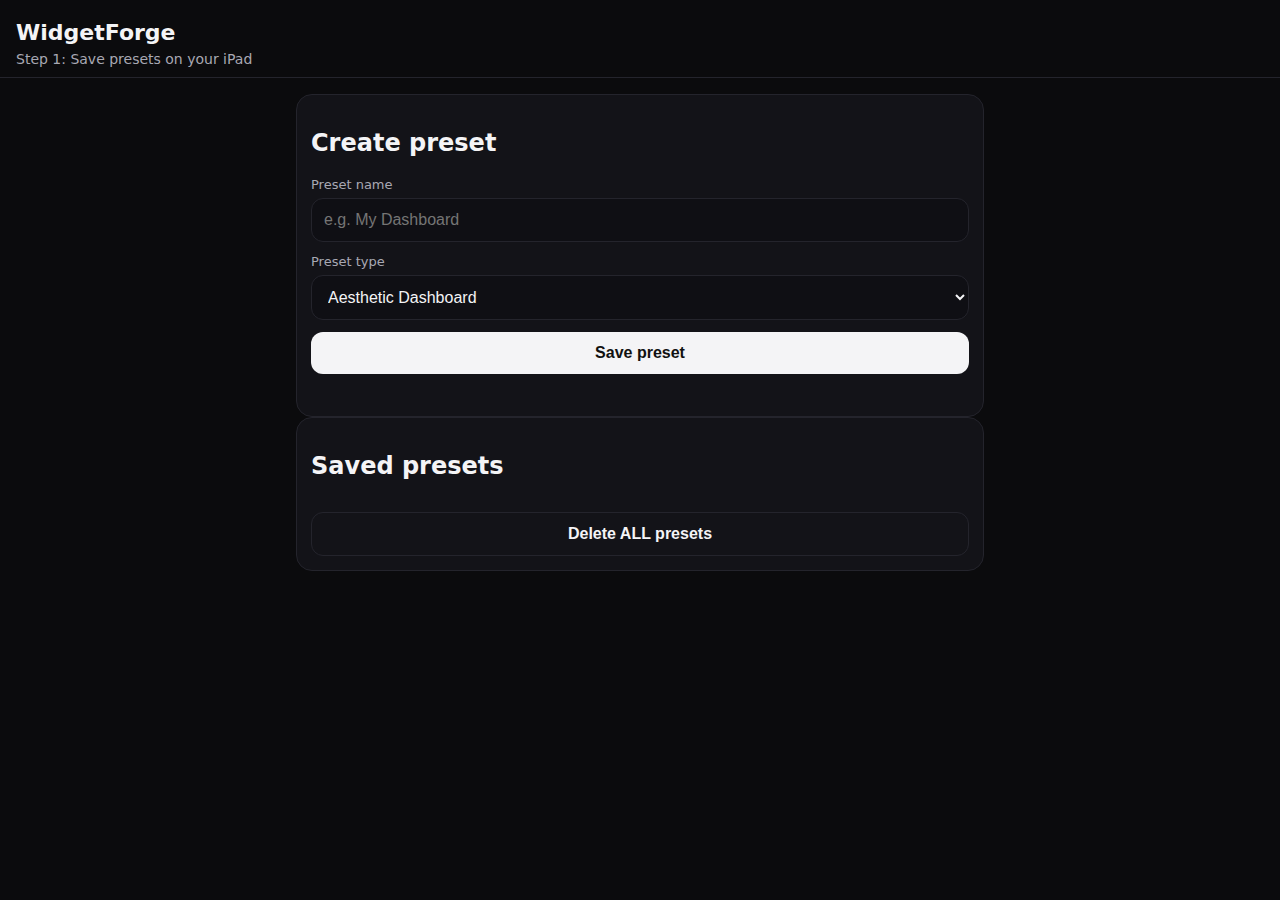
<file: index.html>
<!doctype html>
<html lang="en">
<head>
  <meta charset="utf-8" />
  <meta name="viewport" content="width=device-width, initial-scale=1" />
  <title>WidgetForge</title>

  <link rel="manifest" href="manifest.webmanifest">
  <meta name="theme-color" content="#111111">

  <link rel="stylesheet" href="style.css" />
</head>
<body>
  <header class="topbar">
    <h1>WidgetForge</h1>
    <p class="sub">Step 1: Save presets on your iPad</p>
  </header>

<main class="wrap">

  <!-- HOME SCREEN -->
  <section id="homeScreen">
    <section class="card">
      <h2>Create preset</h2>

      <label class="label">Preset name</label>
      <input id="presetName" class="input" placeholder="e.g. My Dashboard" />

      <label class="label">Preset type</label>
      <select id="presetType" class="input">
        <option value="dashboard">Aesthetic Dashboard</option>
        <option value="photoTile">Photo + Caption</option>
      </select>

      <button id="createBtn" class="btn">Save preset</button>
      <p id="status" class="status"></p>
    </section>

    <section class="card">
      <h2>Saved presets</h2>
      <div id="presetList" class="list"></div>
      <button id="wipeBtn" class="btn btnGhost">Delete ALL presets</button>
    </section>
  </section>

  <!-- EDITOR SCREEN -->
  <section id="editorScreen" style="display:none">
    <section class="card">
      <button id="backBtn" class="btn btnGhost">← Back</button>
      <h2 id="editorTitle">Edit preset</h2>

<div id="dashboardFields" style="display:none">
  <label class="label">Quote</label>
  <textarea id="contentInput" class="input" rows="3" placeholder="Type your quote..."></textarea>

  <h3 style="margin:14px 0 6px">Quick Stats (3)</h3>

  <label class="label">Stat 1 label</label>
  <input id="s1Label" class="input" placeholder="e.g. Steps" />
  <label class="label">Stat 1 value</label>
  <input id="s1Value" class="input" placeholder="e.g. 7200" />
  <label class="label">Stat 1 unit</label>
  <input id="s1Unit" class="input" placeholder="e.g. steps" />

  <label class="label">Stat 2 label</label>
  <input id="s2Label" class="input" placeholder="e.g. Water" />
  <label class="label">Stat 2 value</label>
  <input id="s2Value" class="input" placeholder="e.g. 1.8" />
  <label class="label">Stat 2 unit</label>
  <input id="s2Unit" class="input" placeholder="e.g. L" />

  <label class="label">Stat 3 label</label>
  <input id="s3Label" class="input" placeholder="e.g. Focus" />
  <label class="label">Stat 3 value</label>
  <input id="s3Value" class="input" placeholder="e.g. 45" />
  <label class="label">Stat 3 unit</label>
  <input id="s3Unit" class="input" placeholder="e.g. min" />
</div>

<div id="photoFields" style="display:none">
  <label class="label">Caption</label>
  <textarea id="photoCaptionInput" class="input" rows="3" placeholder="Type your caption..."></textarea>
</div>

      <button id="saveContentBtn" class="btn">Save content</button>
      <p id="editorStatus" class="status"></p>
    </section>
  </section>

</main>

<script src="app.js"></script>
</body>
</html>
</file>
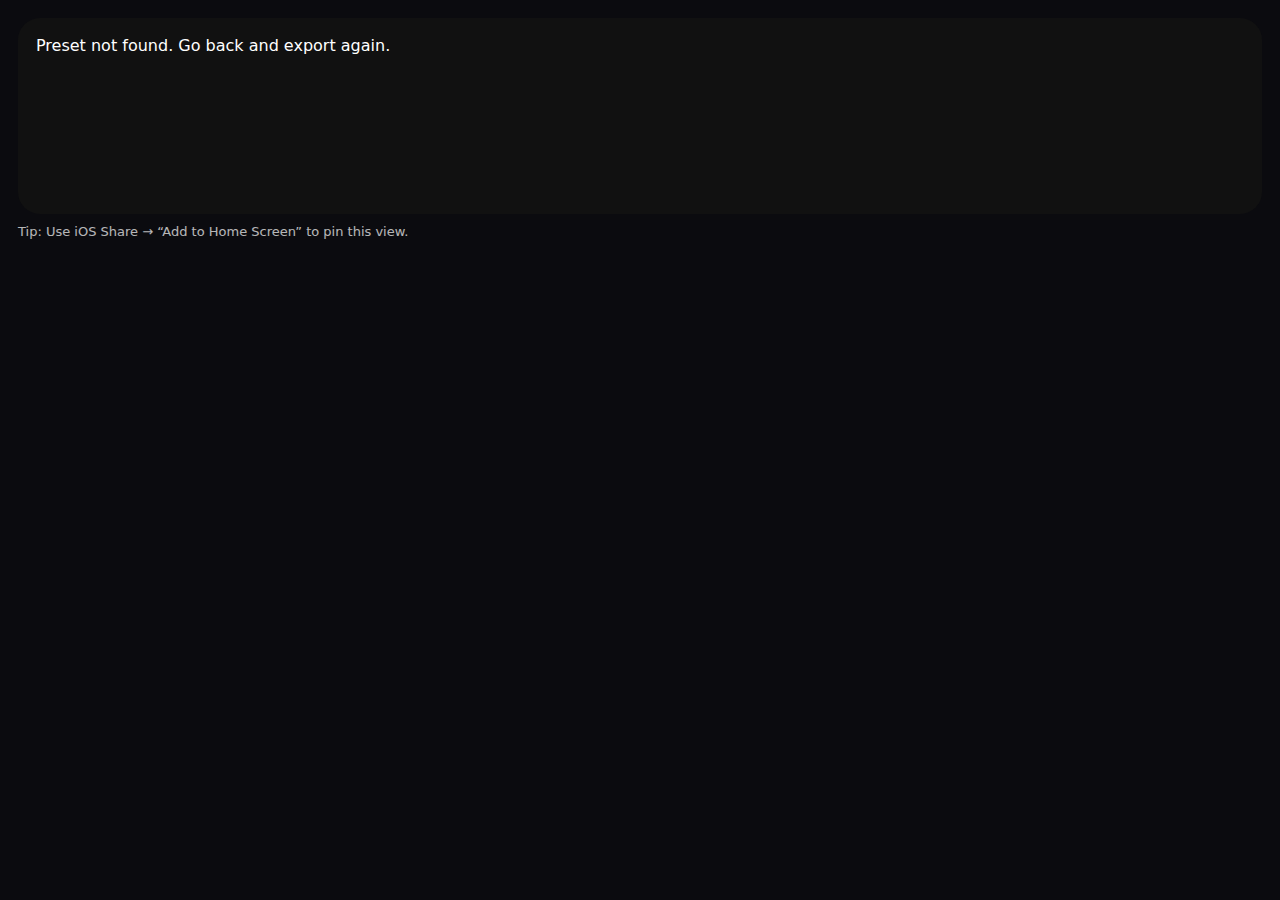
<file: widget.html>
<!doctype html>
<html lang="en">
<head>
  <meta charset="utf-8" />
  <meta name="viewport" content="width=device-width, initial-scale=1" />
  <title>Widget View</title>
  <meta name="theme-color" content="#111111">
  <style>
    body { margin:0; font-family: -apple-system, system-ui, Arial; background:#0b0b0f; color:white; }
    .wrap { padding: 18px; }
    .box {
      background:#111;
      border-radius:22px;
      padding: 18px;
      min-height: 160px;
    }
    .hint { opacity:.7; font-size: 13px; margin-top: 10px; }
    img { width:100%; border-radius:16px; margin-bottom: 10px; display:block; }
  </style>
</head>
<body>
  <div class="wrap">
    <div id="box" class="box">Loading widget…</div>
    <div class="hint">Tip: Use iOS Share → “Add to Home Screen” to pin this view.</div>
  </div>

  <script>
    const STORAGE_KEY = "wf_presets_v1";

    function loadPresets() {
      try {
        const raw = localStorage.getItem(STORAGE_KEY);
        return raw ? JSON.parse(raw) : [];
      } catch {
        return [];
      }
    }

    const id = (location.hash || "").replace("#", "");
    const box = document.getElementById("box");
    let lastSnapshot = "";

    function render(preset) {
      if (!preset) {
        box.textContent = "Preset not found. Go back and export again.";
        return;
      }

      if (preset.type === "photoTile") {
        box.innerHTML = `
          ${preset.data.image ? `<img src="${preset.data.image}">` : ""}
          <div style="font-size:16px">${preset.data.caption || ""}</div>
        `;
      } else {
        const quote = preset.data.quote || "";
        const stats = Array.isArray(preset.data.stats) ? preset.data.stats : [];
        const s1 = stats[0] || {};
        const s2 = stats[1] || {};
        const s3 = stats[2] || {};
        box.innerHTML = `
          <div style="font-size:18px;margin-bottom:12px">${quote}</div>
          <div style="display:flex;gap:12px;font-size:13px">
            <div><strong>${s1.value || "—"}</strong> ${s1.unit || ""}<br>${s1.label || ""}</div>
            <div><strong>${s2.value || "—"}</strong> ${s2.unit || ""}<br>${s2.label || ""}</div>
            <div><strong>${s3.value || "—"}</strong> ${s3.unit || ""}<br>${s3.label || ""}</div>
          </div>
        `;
      }
    }

    function tick() {
      const preset = loadPresets().find(p => p.id === id);

      // Snapshot to detect changes
      const snap = preset ? JSON.stringify(preset) : "missing";

      if (snap !== lastSnapshot) {
        lastSnapshot = snap;
        render(preset);
      }
    }

    // Initial render
    tick();

    // Auto-refresh every 2 seconds
    setInterval(tick, 2000);
  </script>
</body>
</html>
</file>
<file: style.css>
:root {
  --bg: #0b0b0d;
  --card: #131318;
  --text: #f4f4f6;
  --muted: #a8a8b3;
  --line: #24242c;
}

* { box-sizing: border-box; }
body {
  margin: 0;
  font-family: -apple-system, system-ui, Segoe UI, Roboto, Helvetica, Arial, sans-serif;
  background: var(--bg);
  color: var(--text);
}

.topbar {
  padding: 20px 16px 10px;
  border-bottom: 1px solid var(--line);
}
h1 { margin: 0; font-size: 22px; }
.sub { margin: 6px 0 0; color: var(--muted); font-size: 14px; }

.wrap {
  padding: 16px;
  display: grid;
  gap: 14px;
  max-width: 720px;
  margin: 0 auto;
}

.card {
  background: var(--card);
  border: 1px solid var(--line);
  border-radius: 16px;
  padding: 14px;
}

.label {
  display: block;
  margin: 12px 0 6px;
  color: var(--muted);
  font-size: 13px;
}

.input {
  width: 100%;
  padding: 12px;
  border-radius: 12px;
  border: 1px solid var(--line);
  background: #0f0f14;
  color: var(--text);
  font-size: 16px;
}

.btn {
  width: 100%;
  margin-top: 12px;
  padding: 12px;
  border-radius: 12px;
  border: 0;
  background: #f4f4f6;
  color: #111;
  font-size: 16px;
  font-weight: 600;
}

.btnGhost {
  background: transparent;
  color: var(--text);
  border: 1px solid var(--line);
}

.status {
  margin: 10px 0 0;
  color: var(--muted);
  font-size: 13px;
  min-height: 18px;
}

.list { margin-top: 10px; display: grid; gap: 10px; }

.row {
  padding: 12px;
  border: 1px solid var(--line);
  border-radius: 14px;
  display: grid;
  gap: 6px;
  background: #0f0f14;
}

.rowTop {
  display: flex;
  justify-content: space-between;
  gap: 10px;
  align-items: center;
}

.badge {
  font-size: 12px;
  color: var(--muted);
  border: 1px solid var(--line);
  padding: 4px 8px;
  border-radius: 999px;
}

.smallBtn {
  padding: 8px 10px;
  border-radius: 10px;
  border: 1px solid var(--line);
  background: transparent;
  color: var(--text);
}

textarea.input {
  resize: none;
  line-height: 1.4;
}
</file>
